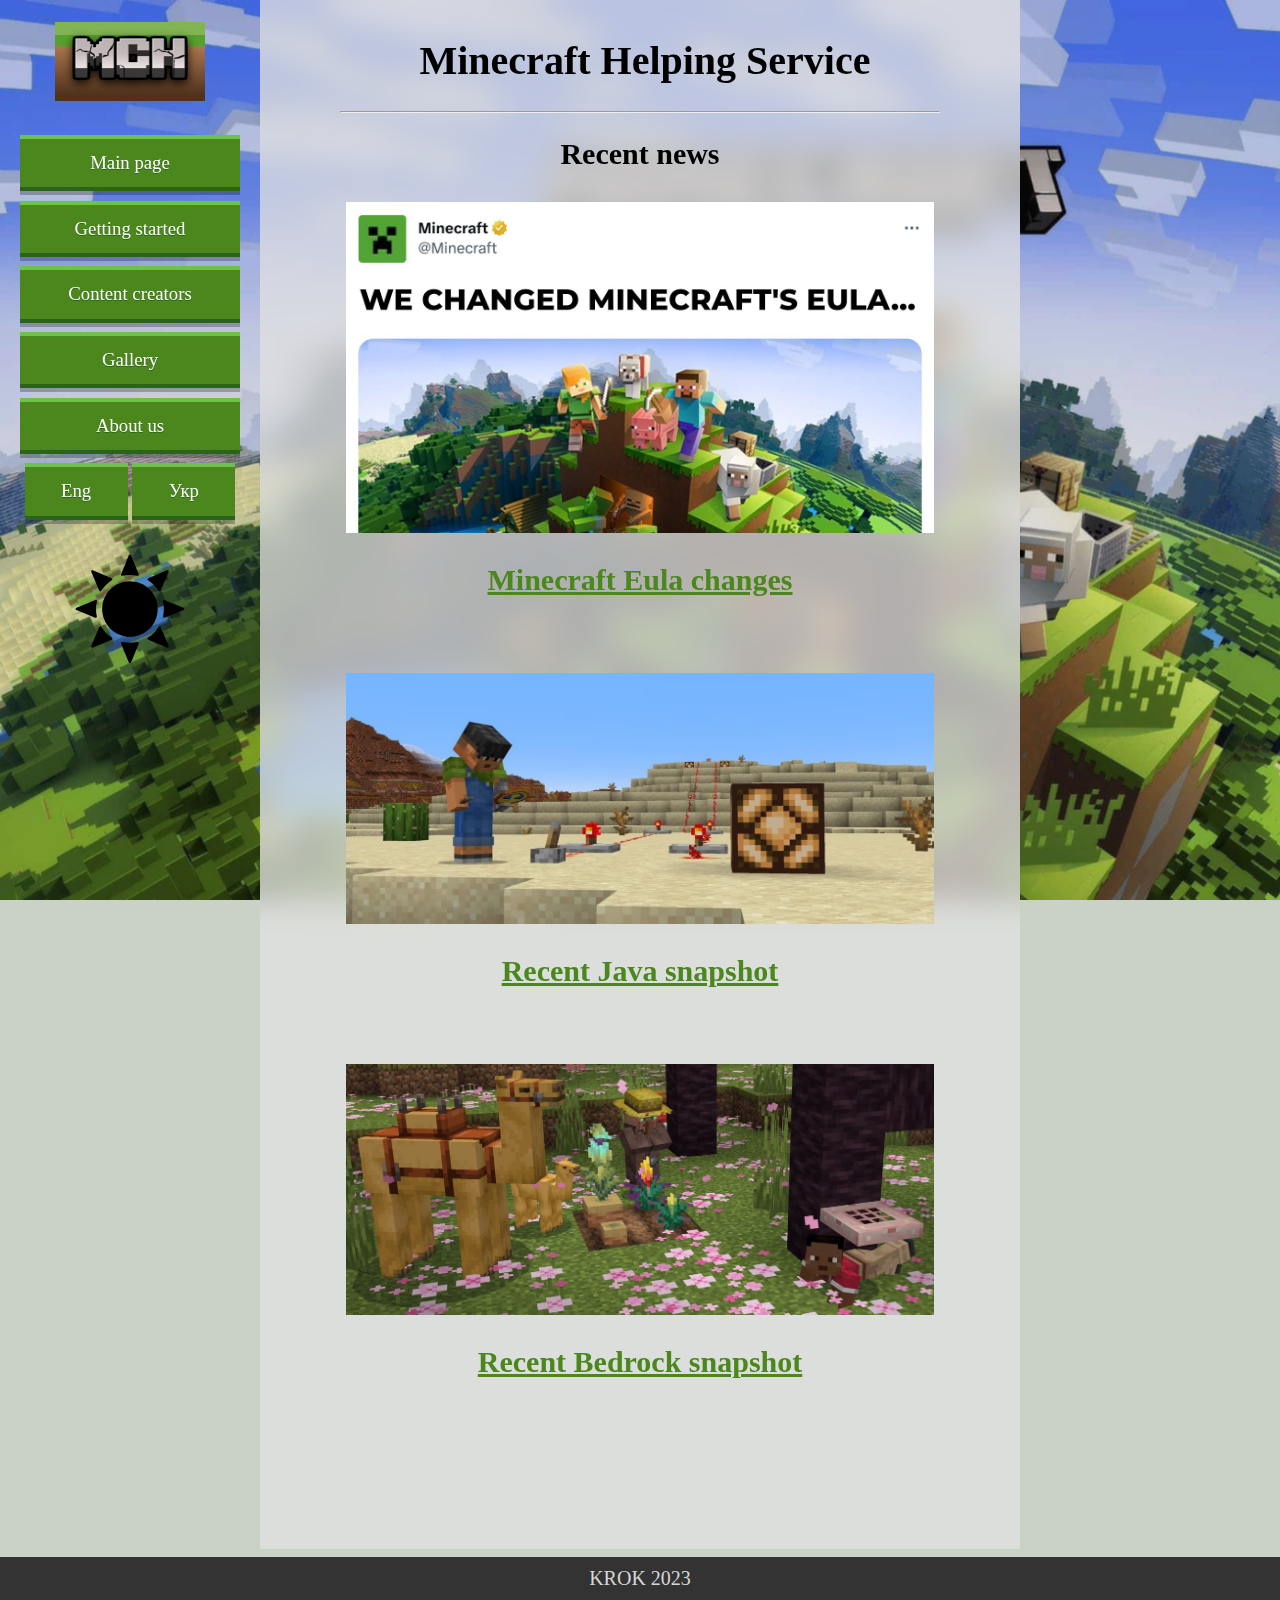
<file: Web/index.html>
<!doctype html>
<html lang="en">
<head>
    <meta charset="utf-8">
    <title>Minecraft Basic Tutorial</title>
    <link rel="stylesheet" href="resources/styles.css">
    <link rel="icon" type="image/png" href="resources/images/icon.png"/>

    <script type="text/javascript" src="resources/javaScript/localizationManager.js"></script>
  	<script type="text/javascript" src="resources/javaScript/localization.js"></script>
	<script type="text/javascript" src="resources/javaScript/darkMode.js"></script>
	<script type="text/javascript">
		function menuToggle() {
			var element = document.body;
			element.classList.toggle("menu-toggle");
		}
	</script>
</head>
<body>
<div id="page-container">
    <div id="content-wrap">
        <div class="menu-button">
            <img src="resources/images/menu-icon.png" alt="burger icon" width="70" onclick="menuToggle()">
        </div>
        <div class="sidebar">
            <div class="logo">
                <a href="index.html"><img src='resources/images/logo.png' alt="Transparent Png" width="150"></a>
            </div>
            <div class="nav">
                <nav>
                    <ul>
                        <li><a href="index.html" data-key="menu-main">Main page</a></li>
                        <li><a href="getting_started.html" data-key="getting-started">Getting started</a></li>
                        <li><a href="content_creators.html" data-key="content-creators">Content creators</a></li>
                        <li><a href="gallery.html" data-key="gallery">Gallery</a></li>
                        <li><a href="about_us.html" data-key="about">About us</a></li>
                        <li>
                            <div>
                                <a href="#" onclick="changeLanguageButtonClick('en')">Eng</a>
                                <a href="#" onclick="changeLanguageButtonClick('ua')">Укр</a>
                            </div>
                        </li>
                    </ul>
                    <div>
                        <img src="resources/images/mode.svg" alt="Toggle dark mode" class="c" onclick="toggleDarkMode()"
                             width=50%/>
                    </div>
                </nav>
            </div>
        </div>
        <div class="f">
            <h1 style="text-align: center;">&nbsp;Minecraft Helping Service</h1>
            <hr/>
            <h2 style="text-align: center;" data-key="news">Recent news</h2>
            <div class="news">
                <div class="news-item">
                    <a href="https://www.minecraft.net/ru-ru/article/minecraft-eula-and-commercial-usage-guidelines-updates" target=”_blank”>
                        <img src="resources/images/mc_eula.jpg" alt="Minecraft Eula changes"/>
                        <div class="img-title" data-key="eula-news">Minecraft Eula changes</div></a>
                </div>
                <div class="news-item">
                    <a href="https://www.minecraft.net/en-us/article/minecraft-snapshot-23w32a" target=”_blank”>
                        <img src="resources/images/java_snapshot.avif" alt="Java snapshot"/>
                        <div class="img-title" data-key="java-news">Recent Java snapshot</div></a>
                </div>
                <div class="news-item">
                    <a href="https://www.minecraft.net/en-us/article/minecraft-1-20-30-update-now-available-bedrock" target=”_blank”>
                        <img src="resources/images/bedrock_snapshot.avif" alt="Bedrock snapshot"/>
                        <div class="img-title" data-key="bedrock-news">Recent Bedrock snapshot</div></a>
                </div>
            </div>
        </div>
    </div>
</div>
<div class="footer" data-key="footer">
</div>
</body>
</html>
</file>
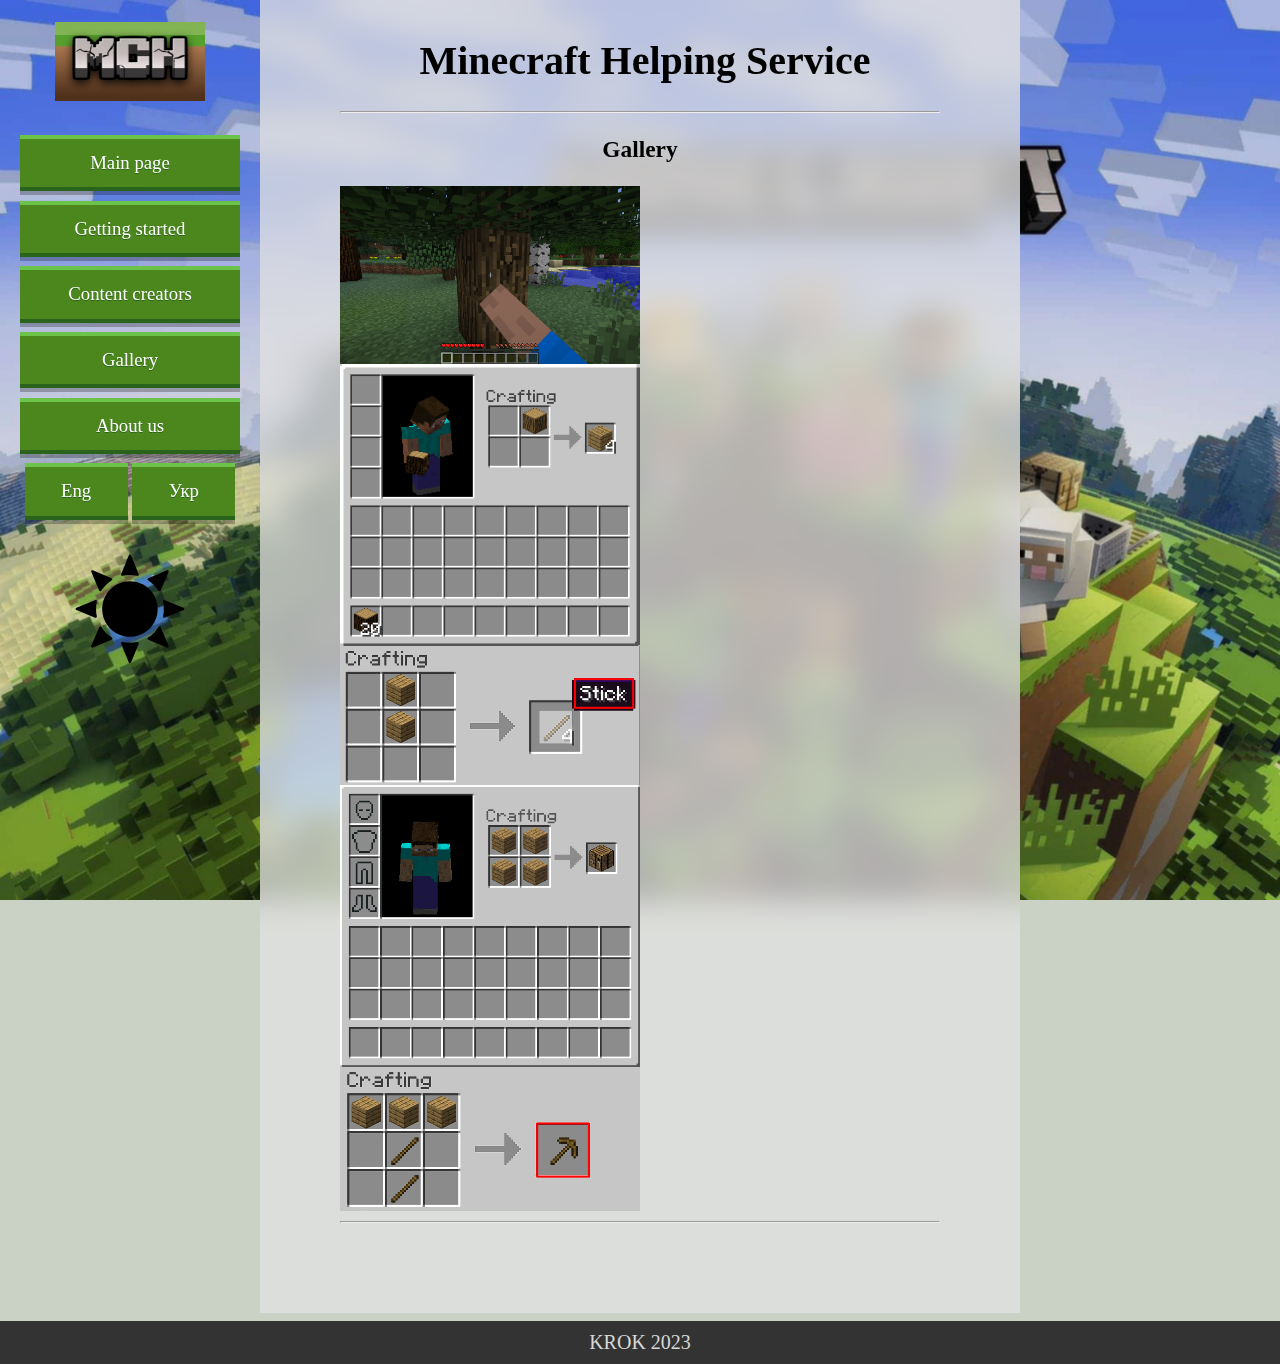
<file: Web/gallery.html>
<!doctype html>
<html lang="en">
<head>
    <meta charset="utf-8">
    <title>Minecraft Basic Tutorial</title>
    <link rel="stylesheet" href="resources/styles.css">
    <link rel="icon" type="image/png" href="resources/images/icon.png"/>

  <script type="text/javascript" src="resources/javaScript/localizationManager.js"></script>
  	<script type="text/javascript" src="resources/javaScript/localization.js"></script>
	<script type="text/javascript" src="resources/javaScript/darkMode.js"></script>
	<script type="text/javascript">
		function menuToggle() {
			var element = document.body;
			element.classList.toggle("menu-toggle");
		}
	</script>
</head>
<body>
<div id="page-container">
    <div id="content-wrap">
        <div class="menu-button">
            <img src="resources/images/menu-icon.png" alt="burger icon" width="70" onclick="menuToggle()">
        </div>
        <div class="sidebar">
            <div class="logo">
                <a href="index.html"><img src='resources/images/logo.png' alt="Transparent Png" width="150"></a>
            </div>
            <div class="nav">
                <nav>
                    <ul>
                        <li><a href="index.html" data-key="menu-main">Main page</a></li>
                        <li><a href="getting_started.html" data-key="getting-started">Getting started</a></li>
                        <li><a href="content_creators.html" data-key="content-creators">Content creators</a></li>
                        <li><a href="gallery.html" data-key="gallery">Gallery</a></li>
                        <li><a href="about_us.html" data-key="about">About us</a></li>
                        <li>
                            <div>
                                <a href="#" onclick="changeLanguageButtonClick('en')">Eng</a>
                                <a href="#" onclick="changeLanguageButtonClick('ua')">Укр</a>
                            </div>
                        </li>
                    </ul>
                    <div>
                        <img src="resources/images/mode.svg" alt="Toggle dark mode" class="c" onclick="toggleDarkMode()"
                             width=50%/>
                    </div>
                </nav>
            </div>
        </div>
        <div class="f">
            <h1 style="text-align: center;">&nbsp;Minecraft Helping Service</h1>
            <hr/>
            <h3 style="text-align: center;" data-key="gallery">Gallery</h3>
            <div class="gallery">
                <img src="resources/images/1.png" alt="Walkthroughs - Minecraft Guide"/>
                <img src="resources/images/1.1.png" alt="How to Make Planks in Minecraft"/>
                <img src="resources/images/2.2.png" alt="How to Make Sticks in Minecraft"/>
                <img src="resources/images/2.png" alt="Crafting in Minecraft - Apex Minecraft Hosting"/>
                <img src="resources/images/3.png" alt="How to Make a Pickaxe in Minecraft"/>
            </div>
            <hr/>
        </div>
    </div>
</div>

<div class="footer">
    KROK 2023
</div>
</body>
</html>
</file>
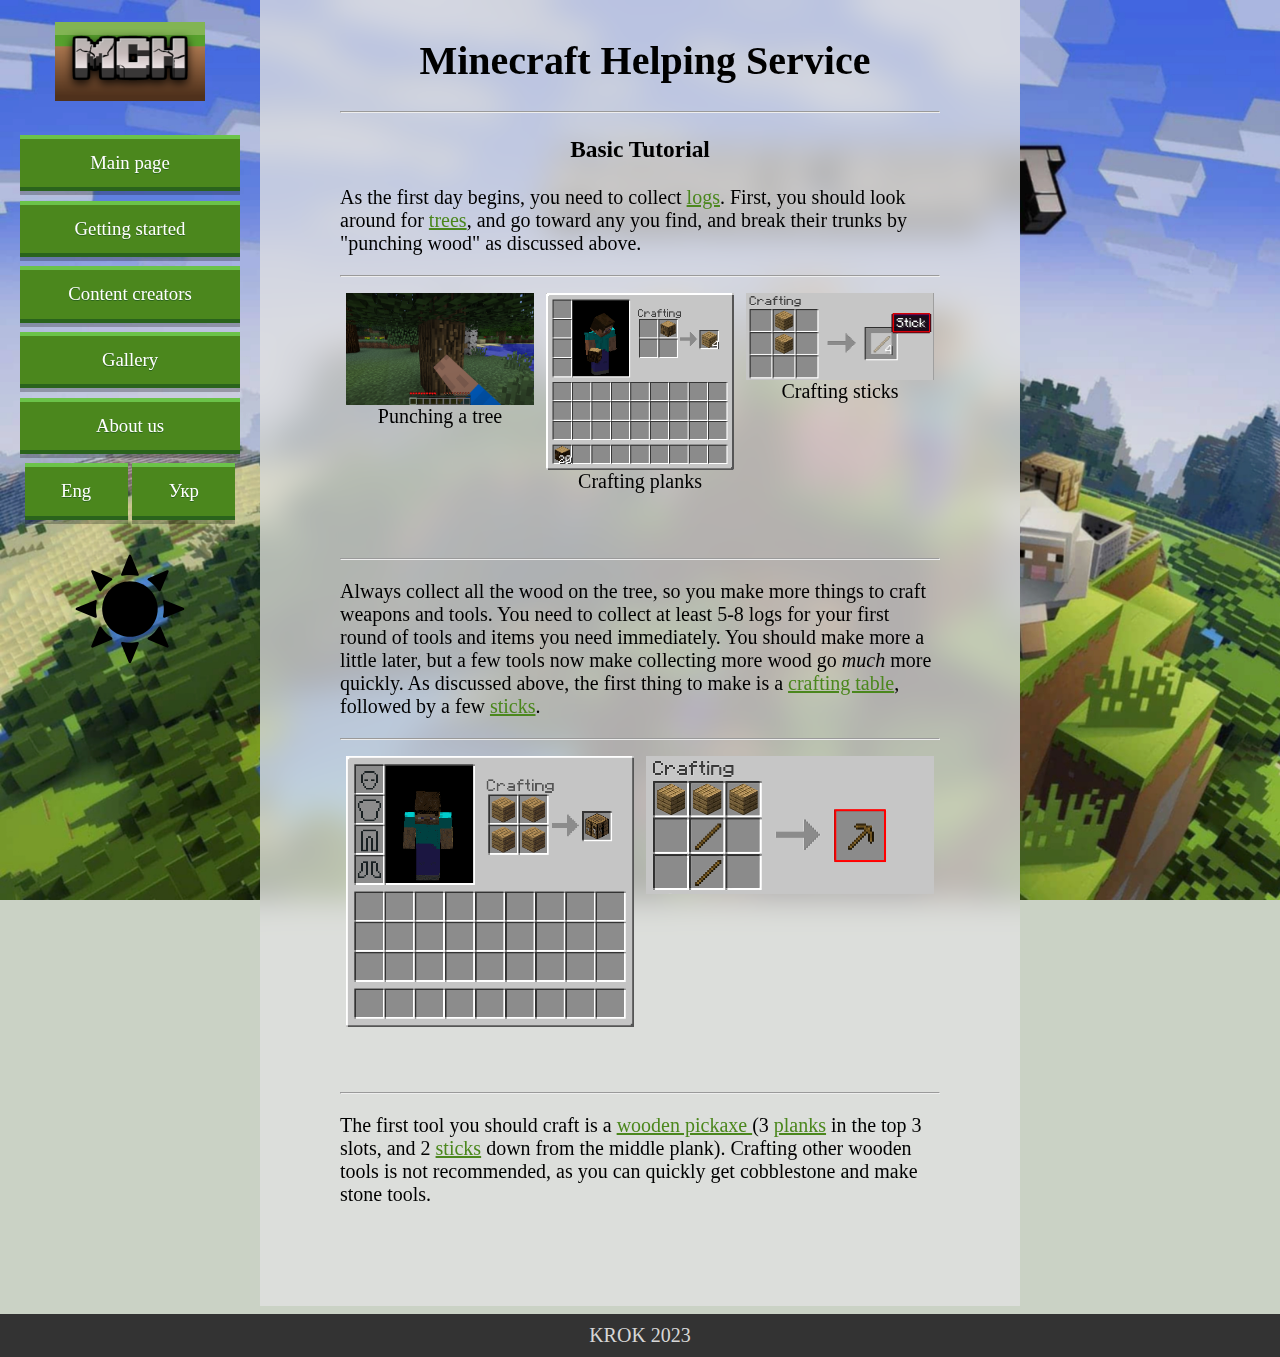
<file: Web/getting_started.html>
<!doctype html>
<html lang="en">
<head>
	<meta charset="utf-8">
	<title>Minecraft Basic Tutorial</title>
	<link rel="stylesheet" href="resources/styles.css">
	<link rel="icon" type="image/png" href="resources/images/icon.png"/>
	
	<script type="text/javascript" src="resources/javaScript/localizationManager.js"></script>
  	<script type="text/javascript" src="resources/javaScript/localization.js"></script>
	<script type="text/javascript" src="resources/javaScript/darkMode.js"></script>
	<script type="text/javascript">
		function menuToggle() {
			var element = document.body;
			element.classList.toggle("menu-toggle");
		}
	</script>
</head>
<body>
	<div id="page-container">
		<div id="content-wrap">
			<div class="menu-button">
				<img src="resources/images/menu-icon.png" alt="burger icon" width="70" onclick="menuToggle()">
			</div>
			<div class="sidebar">
				<div class="logo">
					<a href="index.html"><img src='resources/images/logo.png' alt="Transparent Png" width="150"></a>
				</div>
				<div class="nav">
					<nav>
					<ul>
						<li><a href="index.html" data-key="menu-main">Main page</a></li>
						<li><a href="getting_started.html" data-key="getting-started">Getting started</a></li>
						<li><a href="content_creators.html" data-key="content-creators">Content creators</a></li>
						<li><a href="gallery.html" data-key="gallery">Gallery</a></li>
						<li><a href="about_us.html" data-key="about">About us</a></li>
						<li>
							<div>
								<a href="#" onclick="changeLanguageButtonClick('en')">Eng</a>
								<a href="#" onclick="changeLanguageButtonClick('ua')">Укр</a>
							</div>
						</li>
					</ul>
					<div>
						<img src="resources/images/mode.svg" alt="Toggle dark mode" class="c" onclick="toggleDarkMode()" width=50%/>
					</div>
					</nav>
				</div>
			</div>
			<div class="f">
				<h1 style="text-align: center;">&nbsp;Minecraft Helping Service</h1>
				<hr/>
				<h3 style="text-align: center;" data-key="tutorial-title">tutorial</h3>
				<p></p>
				<p data-key="tutorial-first"></p>
				<hr/>
				<div class="gallery-type">
					<div class="illustration-block">
						<img src="resources/images/1.png" alt="Walkthroughes - Minecraft Guide"/>
						<div class="img-title" data-key="sub-punch">Punching a tree</div>
					</div>
					<div class="illustration-block">
						<img src="resources/images/1.1.png" alt="How to Make Planks in Minecraft"/>
						<div class="img-title" data-key="sub-craft-planks">Crafting planks</div>
					</div>
					<div class="illustration-block">
						<img src="resources/images/2.2.png" alt="How to Make Sticks in Minecraft"/>
						<div class="img-title" data-key="sub-craft-sticks">Crafting sticks</div>
					</div>
				</div>
				<hr/>
				<p data-key="tutorial-second">Collecting logs</p>
				<hr/>
				<div class="gallery-type">
					<div class="illustration-block">
						<img src="resources/images/2.png" alt="Crafting in Minecraft - Apex Minecraft Hosting"/>
					</div>
					<div class="illustration-block">
						<img src="resources/images/3.png" alt="How to Make a Pickaxe in Minecraft"/>
					</div>
				</div>
				<p><span></span></p>
				<hr/>
				<p data-key="tutorial-third"></p>
			</div>
		</div>
	</div>
	<div class="footer" data-key="footer">
	</div>
</body>
</html>
</file>
<file: Web/resources/styles.css>
.navigation {
  padding: 0.15em 0 0 0.45em;
}
.sidebar {
	float: left;
	width: 11em;
	padding: 2px 1em 5px 1em;
	position: fixed;
}
.sidebar h3 {
	font-size: 0.75em;
	color: #4d4d4d;
	font-weight: normal;
	margin: 0.5em 0 0 0;
	padding: 0.25em 0;
	cursor: default;
	border: 0;
	border-bottom: 1px solid #D8D8D8;
}
.sidebar li {
	line-height: 1.125em;
	margin: 0;
	padding: 0.25em 0;
	font-size: 0.75em;
	word-wrap: break-word;
	list-style-type: none;
}

.nav a{
	display: block;
	color: #fff;
	line-height: 3em;
    text-align: center;
    text-decoration: none;
	background-color: #4b871d;
	box-shadow: inset 0 4px #6bc349, inset 0 -4px #2a631c, 0 4px rgba(0,0,0,.25);
    text-shadow: 0 1px 0 #2a631c;

}

.nav div a{
	width: 5.5em;
	display: inline-block;
	color: #fff;
	line-height: 3em;
	text-align: center;
	align-content: center;
	text-decoration: none;
	background-color: #4b871d;
	box-shadow: inset 0 4px #6bc349, inset 0 -4px #2a631c, 0 4px rgba(0,0,0,.25);
	text-shadow: 0 1px 0 #2a631c;

}
div.nav {
    display: block;
    text-align: center;
    border-color: #101010;
    font-size: 25px;
}
ul {
    padding: 0;
}
nav li a:hover {
	background: linear-gradient(#3d3938,#171615);
	box-shadow: inset 0 4px #3d3938, inset 0 -4px #171615, 0 4px rgba(0,0,0,.25);
	transition: all .25s,opacity .75s .5s;
	color: #4b871d;
	font-weight: bold;
}

body {
	  font-size: 20px; margin:0 auto; overflow: auto; min-width: 640px;
	background: #CAD2C5 url(images/minecraft-background1.jpg) no-repeat fixed;
	background-size: cover;
}
a {color: #4b871d;}
a:hover {color: royalblue}
.dark-mode {
	color: #d7d7d7;
	.f {background: #181816d4;}
	.nav img {-webkit-filter: invert(100%);}
	background: #222222 url(images/minecraft-background-dark.jpg) no-repeat fixed;
	background-size: cover;
}

.logo {
	margin-bottom: 20px;
	margin-top: 20px;
	text-align: center;
}
.g {position: relative; width: 75%; margin:0 auto; background: rgba(220, 220, 220, 0.7); padding:5px;}
.f {vertical-align: top; margin: auto 13em;
	padding: 10px 80px 80px;
	background: rgba(225, 225, 225, 0.75); min-width: 350px; backdrop-filter: blur(15px);}

.illustration-block{
	float: left;
    width: 300px;
    margin: 1% 1% 45px 1%;
}

.illustration-block img {
    width: 100%;
    display: block;
}

.img-title{
    text-align: center;
}

#page-container {
  position: relative;
  min-height: 100vh;
}

#content-wrap {
  padding-bottom: 0.5rem; 
}

.footer {
	background: #333;
    color: #d7d7d7;
    bottom: 0;
    padding: 10px 0;
    text-align: center;
	width: 100%;
}

.gallery-type {
	display: flex;
    justify-content: space-around;
	margin-bottom: 20px;
}

.gallery img {
	max-height: 300px;
	max-width: 300px;
	vertical-align: middle;
}
.gallery img:hover {
	transform: scale(1.5);
	transition: 0.5s;
}

.grid4-adapt {
	display: grid;
	grid-template-columns: repeat(4, calc(25% - 15px));
}
.grid3-adapt {
	display: grid;
	grid-template-columns: repeat(3, calc(33% - 15px));
}

.menu-button{
	position: fixed; display: none; top: 20px; left: 5px; width: 20px; z-index: 30;
}
.menu-toggle{
	.sidebar {display: block; z-index: 20; padding-top: 5em; width: 8em; background: #4d200091; backdrop-filter: blur(5px)}
	.logo {display: none;}
	.menu-button {left: 65px;}
}

@media (max-width: 1400px) {
[class="grid4-adapt"] {grid-template-columns: repeat(2, calc(50% - 15px));}
[class="grid3-adapt"] {grid-template-columns: repeat(2, calc(50% - 15px));}
}
@media (max-width: 1000px) {
[class="grid4-adapt"] {display: block;}
[class="grid3-adapt"] {display: block;}
[class="gallery-type"] {flex-wrap: wrap; flex-direction: column; align-content: center;}
[class="sidebar"] {display: none;}
[class="f"] {margin: auto 4em}
[class="menu-button"] {display: initial;}
}
	
hr{ clear:both; }

.news{
	display: flex;
	justify-content: space-around;
	margin-bottom: 20px;
	flex-direction: column;
	align-content: center;
	flex-wrap: wrap;
}
.news-item {
	float: left;
	max-width: 700px;
	margin: 1% 1% 45px 1%;
}
.news-item img {width: 100%}
.news-item:hover {
	transform: scale(1.1);
	transition: 0.5s;
}

.c {display: inline-block; padding: 5px;  text-decoration: none;  color: #000;}

.center-bottom { display: block; margin-left: auto; margin-right: auto;
	}
</file>
